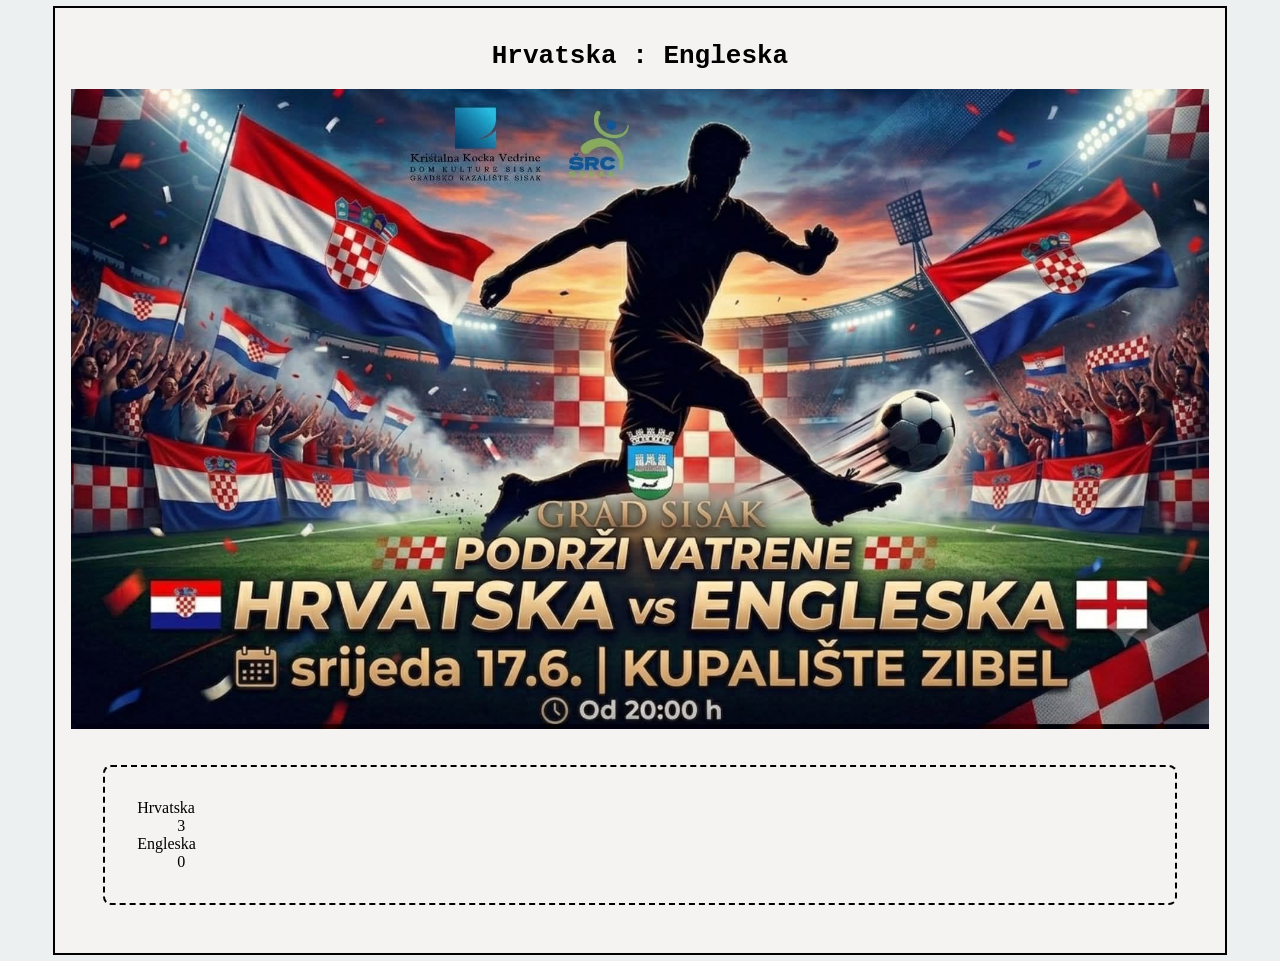
<file: 02_HTML_CSS/vjeba02/index.html>
<!DOCTYPE html>
<html lang="en">

<head>
    <meta charset="UTF-8">
    <meta name="viewport" content="width=device-width, initial-scale=1.0">
    <title>html i css 2/5</title>
    <link rel="stylesheet" href="style.css">
</head>

<body>

    <div class="container">
        <h1>
            Hrvatska : Engleska
        </h1>

<img src="slika.jpg" alt="HRV:ENG"
style="width: 100%;">

<dl id="lista">
    <dt>Hrvatska</dt>
    <dd>3</dd>
    <dt>Engleska</dt>
    <dd>0</dd>
</dl>

    </div>

</body>

</html>
</file>
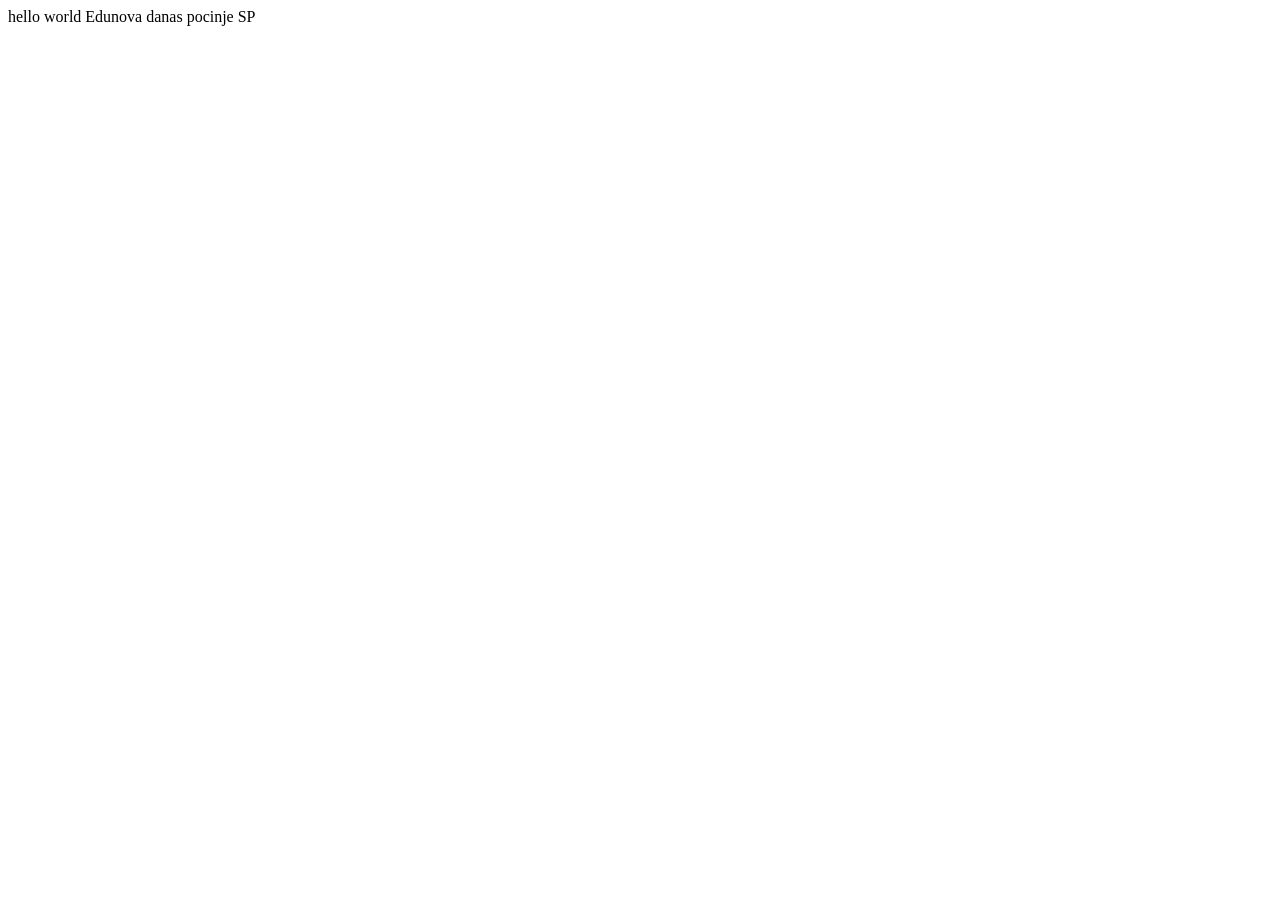
<file: 02_HTML_CSS/vjezba01/index.html>
<!DOCTYPE html>
<html lang="en">
<head>
    <meta charset="UTF-8">
    <meta name="viewport" content="width=device-width, initial-scale=1.0">
    <title>Document</title>
</head>
<body>
    hello world Edunova danas pocinje SP
</body>
</html>
</file>
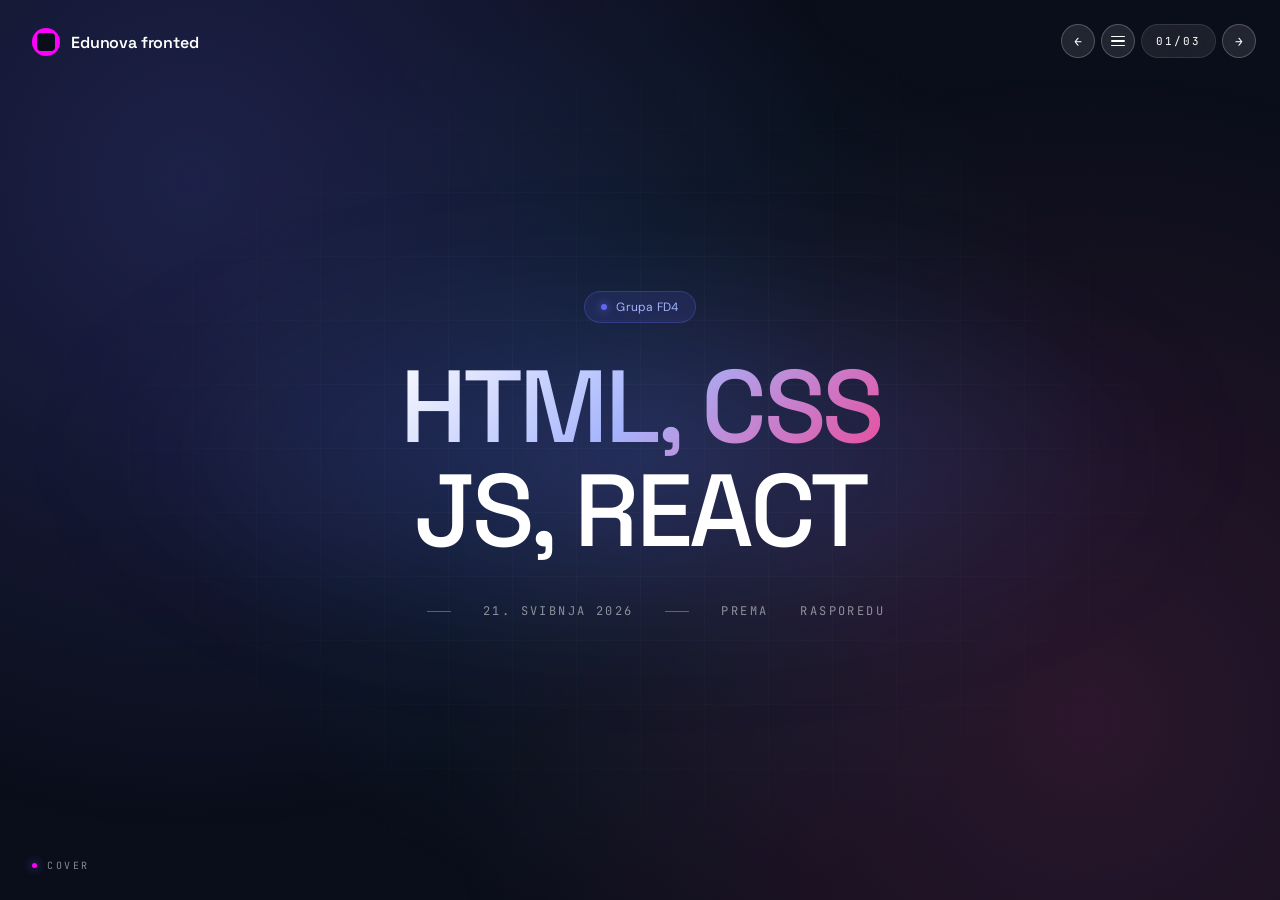
<file: 02_HTML_CSS/vjezba10/index.html>
<!DOCTYPE html>
<html lang="en">
<head>
<meta charset="UTF-8">
<meta name="viewport" content="width=device-width, initial-scale=1.0">
<title>Edunova fronted</title>
<link rel="preconnect" href="https://fonts.googleapis.com">
<link rel="preconnect" href="https://fonts.gstatic.com" crossorigin>
<link href="https://fonts.googleapis.com/css2?family=Space+Grotesk:wght@300;400;500;600;700&family=DM+Sans:wght@300;400;500;600;700&family=JetBrains+Mono:wght@400;500;700&display=swap" rel="stylesheet">
<link rel="stylesheet" href="css/style.css">
<link rel="stylesheet" href="css/edunova.css">
</head>
<!--
  Lustro Slideshow
  https://templatemo.com/tm-624-lustro-slideshow
-->
<body>

<div class="brand">
  <span class="logo"></span> Edunova fronted

</div>

<div class="section-tag"><span class="pip"></span><span id="sectionName">Cover</span></div>


<div class="deck" id="deck">

  <!-- ============ 1. COVER ============ -->
  <section class="slide active" data-section="Nalovna" data-sub="Uvod u smjer">
    <div class="slide-inner s-cover">
      <div class="s-cover-inner">
        <div class="s-cover-glow"></div>
        <div class="eyebrow reveal"><span class="dt"></span>Grupa FD4</div>
        <h1 class="h-display">
          <span class="line"><span><span class="grd">HTML, CSS</span> </span></span>
          <span class="line"><span>JS, REACT</span></span>
        </h1>
        
        <div class="s-cover-meta reveal">
          <span></span><span class="sep"></span>
          <span>21. svibnja 2026</span><span class="sep"></span>
          Prema<a href="http://origo.hr">rasporedu</a>
        
        
      </div>
    </div>
  </section>
 
     
  <!-- ============ 8. MORE FROM TEMPLATEMO (NEW) ============ -->
  <section class="slide" data-section="More templates" data-sub="From the TemplateMo collection">
    <div class="slide-inner s-more">
      <div class="s-more-head">
        <div class="sm-l">
          <div class="eyebrow reveal"><span class="dt"></span>You might also like</div>
          <h2 class="h-display reveal">More from <span class="grd">TemplateMo</span>.</h2>
        </div>
        <p class="sm-r reveal">Four of the latest free HTML &amp; CSS templates from our collection. Browse the full catalog at <a href="https://templatemo.com" target="_blank" rel="nofollow noopener">templatemo.com</a>.</p>
      </div>
      <div class="more-grid">
        <a class="more-card glass-card" href="https://templatemo.com/tm-622-clearwave" target="_blank" rel="nofollow noopener">
          <div class="mc-thumb"><img src="images/html.png" alt="Slika HTML oznaka" loading="lazy"></div>
          <div class="mc-body">
            <div class="mc-tag"><span class="pip"></span>TM-622 &middot; SaaS</div>
            <div class="mc-title">Clearwave</div>
            <div class="mc-desc">A free SaaS landing page template built with pure HTML, CSS, and JavaScript &mdash; no frameworks, no dependencies.</div>
            <div class="mc-cta">View template <span>&rarr;</span></div>
          </div>
        </a>
        <a class="more-card glass-card" href="https://templatemo.com/tm-621-luminary" target="_blank" rel="nofollow noopener">
          <div class="mc-thumb"><img src="images//tm-621-luminary.jpg" alt="Luminary template thumbnail" loading="lazy"></div>
          <div class="mc-body">
            <div class="mc-tag"><span class="pip"></span>TM-621 &middot; SaaS / B2B</div>
            <div class="mc-title">Luminary</div>
            <div class="mc-desc">Designed for SaaS platforms, workflow automation tools, and B2B technology product launches.</div>
            <div class="mc-cta">View template <span>&rarr;</span></div>
          </div>
        </a>
        <a class="more-card glass-card" href="https://templatemo.com/tm-620-compression" target="_blank" rel="nofollow noopener">
          <div class="mc-thumb"><img src="images//tm-620-compression.jpg" alt="Compression template thumbnail" loading="lazy"></div>
          <div class="mc-body">
            <div class="mc-tag"><span class="pip"></span>TM-620 &middot; Portfolio</div>
            <div class="mc-title">Compression</div>
            <div class="mc-desc">A kinetic portfolio template built entirely with CSS Flexbox and hover-driven transitions across five vertical panels.</div>
            <div class="mc-cta">View template <span>&rarr;</span></div>
          </div>
        </a>
        <a class="more-card glass-card" href="https://templatemo.com/tm-619-axis-industrial" target="_blank" rel="nofollow noopener">
          <div class="mc-thumb"><img src="images//tm-619-axis-industrial.jpg" alt="Axis Industrial template thumbnail" loading="lazy"></div>
          <div class="mc-body">
            <div class="mc-tag"><span class="pip"></span>TM-619 &middot; Corporate</div>
            <div class="mc-title">Axis Industrial</div>
            <div class="mc-desc">A free multi-page HTML &amp; CSS template built for corporate, tech, and industrial websites.</div>
            <div class="mc-cta">View template <span>&rarr;</span></div>
          </div>
        </a>
      </div>
    </div>
  </section>

  <!-- ============ 9. CTA ============ -->
  <section class="slide" data-section="Get started" data-sub="Start your trial">
    <div class="slide-inner s-cta">
      <div class="s-cta-inner">
        <div class="s-cta-glow"></div>
        <div class="eyebrow reveal"><span class="dt"></span>Available today</div>
        <h2 class="h-display">
          <span class="mw"><span>Start <span class="grd">listening</span></span></span><br>
          <span class="mw"><span>to your stack.</span></span>
        </h2>
        <p class="body-lg reveal" style="max-width:580px">Free for 30 days. No credit card. No data migration. Connect your existing telemetry and Pulse will be useful before lunch.</p>
        <div class="s-cta-row reveal">
          <a class="btn-primary">Start free trial &rarr;</a>
          <a class="btn-secondary">Talk to sales</a>
        </div>
        <div class="s-cta-launch-info reveal">
          <div class="launch-item"><span class="li-l">Pricing</span><span class="li-v">From <span class="accent">$49</span> / month</span></div>
          <div class="launch-item"><span class="li-l">Available</span><span class="li-v">14 regions worldwide</span></div>
          <div class="launch-item"><span class="li-l">Compliance</span><span class="li-v">SOC 2 &middot; ISO 27001 &middot; HIPAA</span></div>
        </div>
      </div>
    </div>
  </section>

</div>

<!-- POPUP MENU -->
<div class="menu-overlay" id="menuOverlay"></div>
<div class="menu-panel" id="menuPanel" role="dialog" aria-label="Slide navigation">
  <div class="menu-header">
    <h3>Prijeđi na</h3>
    <div class="menu-meta"><span id="menuCurr">01</span> / <span id="menuTotal">09</span></div>
  </div>
  <div class="menu-list" id="menuList"></div>
 
</div>

<!-- NAV: prev | menu | counter | next -->
<div class="nav">
  <button id="prev" aria-label="Previous slide">&larr;</button>
  <button id="menuBtn" class="menu-btn" aria-label="Open slide menu"><span class="icon"><i></i><i></i><i></i></span></button>
  <div class="counter"><span id="curr">01</span> / <span id="total">09</span></div>
  <button id="next" aria-label="Next slide">&rarr;</button>
</div>

<script src="js/skripta.js"></script>

</body>
</html>
</file>
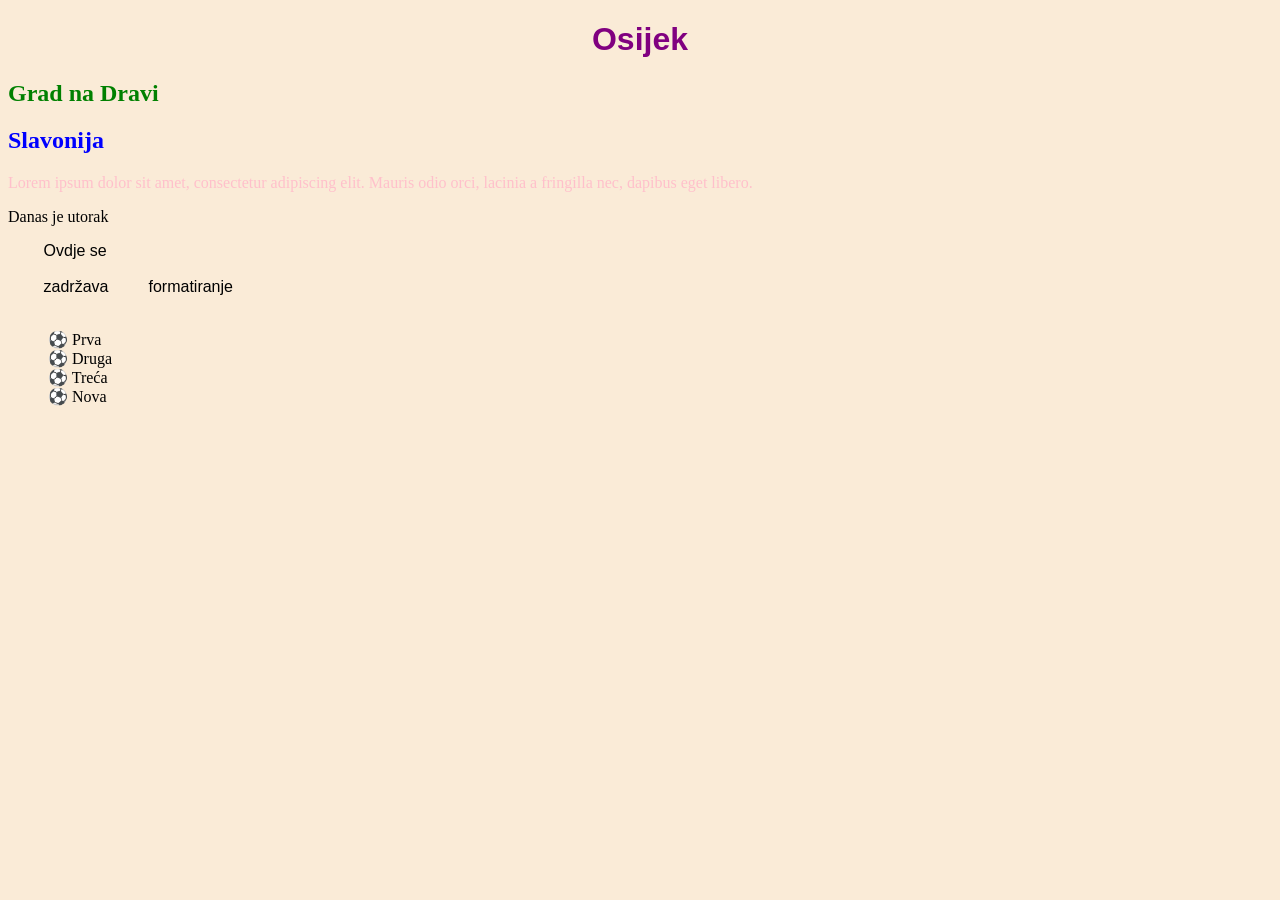
<file: 02_HTML_CSS/vjezba01/osijek.html>
<!DOCTYPE html>
<html lang="en">

<head>
    <meta charset="UTF-8">
    <meta name="viewport" content="width=device-width, initial-scale=1.0">
    <title>Document</title>
    <link rel="stylesheet" href="osijek.css">
    <style>
        h1 {
            color: red;
        }
    </style>
</head>

<body>

    <h1 class="naslov" style="color: purple;">
        Osijek
    </h1>

    <h2 class="naslov">
        Grad na Dravi
    </h2>

    <h2>
        Slavonija
    </h2>

    <div>
        <p>
            Lorem ipsum dolor sit amet, consectetur adipiscing elit. Mauris odio orci, lacinia a fringilla nec, dapibus eget libero.
        </p>
    </div>

    <p>
        Danas
        je          utorak
    </p>




    <pre id="sadrzaj">
        Ovdje se 
        
        zadržava         formatiranje
    </pre>

    <ul>
        <li>
            Prva
        </li>
        <li>
            Druga
        </li>
        <li>
            Treća
        </li>
        <li>
            Nova
        </li>
    </ul>


</body>

</html>
</file>
<file: 02_HTML_CSS/vjeba02/style.css>
:root{
    --pozadina: #ecf0f1;
    --primarna-boja: #2c3e50;
    --pozadina-container: #f5f2f2;
}

body{
    background-color: var(--pozadina);
}

.container{
    width: 90%;
    /* border: 1px solid black; */
    margin: auto;
    outline-style: solid;
    outline-width: 2px;
    /* outline-offset: 10px; */
    outline-color: var(--primarna boja);

    /* padding-top: 1rem;
    padding-right: 1rem;
    padding-bottom: 1rem;
    padding-left: 1rem; */

    padding: 1rem;

    
/* padding: 1rem 2rem 3rem 4rem; */
background-color: var(--pozadina-container);

}

h1{
    text-align: center;
    font-family: monospace;
}

#lista{
border: 2px dashed black;
border-radius: 0.5rem;
padding: 2rem;
margin: 2rem;

}
</file>
<file: 02_HTML_CSS/vjezba10/css/style.css>
:root {
    --ee: cubic-bezier(0.19, 1, 0.22, 1);
    --eq: cubic-bezier(0.77, 0, 0.175, 1);
    --es: cubic-bezier(0.34, 1.56, 0.64, 1);
    --bg: #0a0e1a;
    --bg-2: #0d1220;
    --ink: #ffffff;
    --ink-2: rgba(255, 255, 255, .7);
    --ink-3: rgba(255, 255, 255, .5);
    --ink-4: rgba(255, 255, 255, .3);
    --line: rgba(255, 255, 255, .1);
    --line-2: rgba(255, 255, 255, .06);
    --glass-bg: linear-gradient(135deg, rgba(255, 255, 255, .06), rgba(255, 255, 255, .02));
    --glass-border: rgba(255, 255, 255, .1);
    --glass-blur: blur(40px);
    --indigo: #6366f1;
    --indigo-soft: #a5b4fc;
    --pink: #ec4899;
    --pink-soft: #f9a8d4;
    --cyan: #22d3ee;
    --green: #4ade80;
    --amber: #fbbf24;
    --grad-a: linear-gradient(135deg, #fff 0%, #a5b4fc 50%, #ec4899 100%);
    --grad-b: linear-gradient(135deg, #6366f1, #ec4899);
    --grad-c: linear-gradient(90deg, #6366f1, #a5b4fc);
    --font-sans: 'Space Grotesk', sans-serif;
    --font-body: 'DM Sans', sans-serif;
    --font-mono: 'JetBrains Mono', monospace;
    --r-sm: 10px;
    --r-md: 16px;
    --r-lg: 22px;
    --r-xl: 28px;
}

* {
    margin: 0;
    padding: 0;
    box-sizing: border-box
}

html,
body {
    height: 100%;
    width: 100%;
    background: var(--bg);
    color: var(--ink);
    font-family: var(--font-sans);
    -webkit-font-smoothing: antialiased;
    overflow: hidden
}

/* Ambient background */
.deck::before {
    content: '';
    position: fixed;
    inset: 0;
    background: radial-gradient(circle at 15% 20%, rgba(99, 102, 241, .22) 0%, transparent 50%), radial-gradient(circle at 85% 80%, rgba(236, 72, 153, .15) 0%, transparent 50%), radial-gradient(circle at 50% 50%, rgba(34, 211, 238, .08) 0%, transparent 60%);
    z-index: 0;
    animation: ambient 14s ease-in-out infinite alternate;
    pointer-events: none
}

@keyframes ambient {
    to {
        opacity: .7;
        transform: scale(1.05)
    }
}

.deck::after {
    content: '';
    position: fixed;
    inset: 0;
    background-image: linear-gradient(rgba(255, 255, 255, .025) 1px, transparent 1px), linear-gradient(90deg, rgba(255, 255, 255, .025) 1px, transparent 1px);
    background-size: 64px 64px;
    mask-image: radial-gradient(ellipse at center, black 25%, transparent 80%);
    -webkit-mask-image: radial-gradient(ellipse at center, black 25%, transparent 80%);
    z-index: 0;
    pointer-events: none
}

.deck {
    position: fixed;
    inset: 0;
    overflow: hidden
}

/* === SLIDES: scrollable on mobile when content overflows === */
.slide {
    position: absolute;
    inset: 0;
    opacity: 0;
    visibility: hidden;
    transition: opacity .9s var(--eq), visibility .9s;
    z-index: 1;
    overflow-y: auto;
    overflow-x: hidden;
    -webkit-overflow-scrolling: touch
}

.slide.active {
    opacity: 1;
    visibility: visible;
    transition-delay: .4s
}

.slide.exiting {
    transition-delay: 0s
}

/* Fill viewport on desktop, allow grow on mobile */
.slide-inner {
    min-height: 100%;
    padding: 90px 6vmin 80px;
    display: flex;
    flex-direction: column;
    position: relative
}

/* Persistent chrome */
.brand {
    position: fixed;
    top: 28px;
    left: 32px;
    z-index: 100;
    display: flex;
    align-items: center;
    gap: 11px;
    font-family: var(--font-sans);
    font-weight: 600;
    font-size: 16px;
    letter-spacing: -.01em
}

.brand .logo {
    width: 28px;
    height: 28px;
    border-radius: 8px;
    background: var(--grad-b);
    position: relative;
    flex-shrink: 0
}

.brand .logo::after {
    content: '';
    position: absolute;
    inset: 5px;
    background: var(--bg);
    border-radius: 4px
}

.brand .slash {
    color: var(--indigo-soft)
}

.nav {
    position: fixed;
    top: 24px;
    right: 24px;
    display: flex;
    gap: 6px;
    align-items: center;
    z-index: 100;
    font-family: var(--font-mono)
}

.nav button {
    background: rgba(255, 255, 255, .1);
    backdrop-filter: blur(20px);
    -webkit-backdrop-filter: blur(20px);
    border: 1px solid rgba(255, 255, 255, .22);
    color: var(--ink);
    cursor: pointer;
    width: 34px;
    height: 34px;
    display: grid;
    place-items: center;
    border-radius: 50%;
    font-family: inherit;
    font-size: 13px;
    transition: all .25s
}

.nav button:hover {
    background: rgba(255, 255, 255, .22);
    transform: scale(1.06)
}

.counter {
    font-size: 11px;
    letter-spacing: .18em;
    padding: 0 14px;
    color: var(--ink);
    min-width: 62px;
    text-align: center;
    background: rgba(255, 255, 255, .08);
    border: 1px solid var(--glass-border);
    height: 34px;
    display: flex;
    align-items: center;
    justify-content: center;
    border-radius: 100px;
    backdrop-filter: blur(20px);
    -webkit-backdrop-filter: blur(20px)
}

.section-tag {
    position: fixed;
    bottom: 28px;
    left: 32px;
    z-index: 100;
    font-family: var(--font-mono);
    font-size: 10px;
    letter-spacing: .25em;
    text-transform: uppercase;
    color: var(--ink-3);
    display: flex;
    gap: 10px;
    align-items: center;
    pointer-events: none
}

.section-tag .pip {
    width: 5px;
    height: 5px;
    border-radius: 50%;
    background: var(--indigo-soft);
    box-shadow: 0 0 10px var(--indigo);
    animation: pip 2s infinite
}

@keyframes pip {

    0%,
    100% {
        opacity: 1
    }

    50% {
        opacity: .3
    }
}

/* ====== POPUP MENU ====== */
.menu-btn .icon {
    display: flex;
    flex-direction: column;
    gap: 3px;
    align-items: center
}

.menu-btn .icon i {
    display: block;
    width: 14px;
    height: 1.5px;
    background: currentColor;
    border-radius: 1px;
    transition: all .3s var(--ee)
}

.menu-btn.open .icon i:nth-child(1) {
    transform: translateY(4.5px) rotate(45deg)
}

.menu-btn.open .icon i:nth-child(2) {
    opacity: 0;
    transform: scaleX(0)
}

.menu-btn.open .icon i:nth-child(3) {
    transform: translateY(-4.5px) rotate(-45deg)
}

.menu-overlay {
    position: fixed;
    inset: 0;
    background: rgba(10, 14, 26, .6);
    backdrop-filter: blur(8px);
    -webkit-backdrop-filter: blur(8px);
    z-index: 200;
    opacity: 0;
    visibility: hidden;
    transition: opacity .35s var(--ee), visibility .35s
}

.menu-overlay.open {
    opacity: 1;
    visibility: visible
}

.menu-panel {
    position: fixed;
    top: 50%;
    left: 50%;
    transform: translate(-50%, -48%) scale(.96);
    width: min(560px, 92vw);
    max-height: 84vh;
    overflow-y: auto;
    overflow-x: hidden;
    background: linear-gradient(180deg, rgba(20, 24, 42, .95) 0%, rgba(13, 18, 32, .95) 100%);
    backdrop-filter: blur(40px);
    -webkit-backdrop-filter: blur(40px);
    border: 1px solid rgba(255, 255, 255, .14);
    border-radius: 24px;
    z-index: 201;
    opacity: 0;
    visibility: hidden;
    transition: opacity .4s var(--ee), visibility .4s, transform .5s var(--es);
    box-shadow: 0 30px 80px rgba(0, 0, 0, .5), 0 0 60px rgba(99, 102, 241, .15);
    scrollbar-width: thin;
    scrollbar-color: rgba(165, 180, 252, .4) transparent
}

/* Custom scrollbar — WebKit / Blink */
.menu-panel::-webkit-scrollbar {
    width: 10px;
    height: 10px
}

.menu-panel::-webkit-scrollbar-track {
    background: transparent;
    margin: 18px 0;
    border-radius: 100px
}

.menu-panel::-webkit-scrollbar-thumb {
    background: linear-gradient(180deg, rgba(165, 180, 252, .4), rgba(236, 72, 153, .35));
    border-radius: 100px;
    border: 2px solid transparent;
    background-clip: padding-box;
    transition: background .25s
}

.menu-panel::-webkit-scrollbar-thumb:hover {
    background: linear-gradient(180deg, rgba(165, 180, 252, .7), rgba(236, 72, 153, .6));
    background-clip: padding-box;
    border: 2px solid transparent
}

.menu-panel::-webkit-scrollbar-corner {
    background: transparent
}

/* Slide-level scrollbar (mobile / short screens) */
.slide {
    scrollbar-width: thin;
    scrollbar-color: rgba(165, 180, 252, .25) transparent
}

.slide::-webkit-scrollbar {
    width: 8px;
    height: 8px
}

.slide::-webkit-scrollbar-track {
    background: transparent
}

.slide::-webkit-scrollbar-thumb {
    background: linear-gradient(180deg, rgba(165, 180, 252, .3), rgba(236, 72, 153, .25));
    border-radius: 100px;
    border: 2px solid transparent;
    background-clip: padding-box
}

.slide::-webkit-scrollbar-thumb:hover {
    background: linear-gradient(180deg, rgba(165, 180, 252, .55), rgba(236, 72, 153, .5));
    background-clip: padding-box;
    border: 2px solid transparent
}

/* Comparison-table horizontal scrollbar */
.cmp-table-wrap {
    scrollbar-width: thin;
    scrollbar-color: rgba(165, 180, 252, .3) transparent
}

.cmp-table-wrap::-webkit-scrollbar {
    height: 8px
}

.cmp-table-wrap::-webkit-scrollbar-track {
    background: transparent
}

.cmp-table-wrap::-webkit-scrollbar-thumb {
    background: linear-gradient(90deg, rgba(165, 180, 252, .4), rgba(236, 72, 153, .3));
    border-radius: 100px
}

.cmp-table-wrap::-webkit-scrollbar-thumb:hover {
    background: linear-gradient(90deg, rgba(165, 180, 252, .65), rgba(236, 72, 153, .5))
}

.menu-panel.open {
    opacity: 1;
    visibility: visible;
    transform: translate(-50%, -50%) scale(1)
}

.menu-header {
    padding: 24px 28px 20px;
    border-bottom: 1px solid var(--line-2);
    display: flex;
    justify-content: space-between;
    align-items: center
}

.menu-header h3 {
    font-family: var(--font-sans);
    font-weight: 500;
    font-size: 17px;
    letter-spacing: -.01em
}

.menu-header .menu-meta {
    font-family: var(--font-mono);
    font-size: 10px;
    letter-spacing: .2em;
    text-transform: uppercase;
    color: var(--ink-3)
}

.menu-list {
    padding: 12px 12px 20px;
    display: flex;
    flex-direction: column;
    gap: 2px
}

.menu-item {
    display: flex;
    align-items: center;
    gap: 18px;
    padding: 14px 18px;
    border-radius: 14px;
    cursor: pointer;
    transition: all .25s var(--ee);
    border: 1px solid transparent
}

.menu-item:hover {
    background: rgba(255, 255, 255, .05);
    border-color: var(--line)
}

.menu-item.current {
    background: linear-gradient(90deg, rgba(99, 102, 241, .18), rgba(236, 72, 153, .08));
    border-color: rgba(99, 102, 241, .3)
}

.menu-item .mi-num {
    font-family: var(--font-mono);
    font-size: 11px;
    color: var(--ink-3);
    letter-spacing: .15em;
    width: 28px;
    flex-shrink: 0
}

.menu-item.current .mi-num {
    color: var(--indigo-soft)
}

.menu-item .mi-label {
    font-family: var(--font-sans);
    font-weight: 500;
    font-size: 15px;
    letter-spacing: -.01em;
    flex: 1
}

.menu-item .mi-sub {
    font-family: var(--font-body);
    font-size: 12px;
    color: var(--ink-3);
    margin-top: 2px
}

.menu-item .mi-arr {
    color: var(--ink-4);
    font-size: 14px;
    transition: all .25s
}

.menu-item:hover .mi-arr {
    color: var(--ink);
    transform: translateX(3px)
}

.menu-item.current .mi-arr {
    color: var(--indigo-soft)
}

.menu-footer {
    padding: 14px 28px 22px;
    border-top: 1px solid var(--line-2);
    display: flex;
    justify-content: space-between;
    align-items: center;
    font-family: var(--font-mono);
    font-size: 10px;
    letter-spacing: .18em;
    text-transform: uppercase;
    color: var(--ink-3)
}

.menu-footer kbd {
    background: rgba(255, 255, 255, .06);
    border: 1px solid var(--line);
    border-radius: 5px;
    padding: 3px 8px;
    font-family: var(--font-mono);
    font-size: 9.5px;
    color: var(--ink-2);
    margin: 0 4px
}

/* ====== SHARED UTILITIES ====== */
.reveal {
    opacity: 0;
    transform: translateY(30px);
    transition: opacity 1s var(--ee), transform 1s var(--ee)
}

.slide.active .reveal {
    opacity: 1;
    transform: translateY(0)
}

.slide.active .reveal:nth-of-type(1) {
    transition-delay: .5s
}

.slide.active .reveal:nth-of-type(2) {
    transition-delay: .65s
}

.slide.active .reveal:nth-of-type(3) {
    transition-delay: .8s
}

.slide.active .reveal:nth-of-type(4) {
    transition-delay: .95s
}

.slide.active .reveal:nth-of-type(5) {
    transition-delay: 1.1s
}

.slide.active .reveal:nth-of-type(6) {
    transition-delay: 1.25s
}

.slide.active .reveal:nth-of-type(7) {
    transition-delay: 1.4s
}

.slide.active .reveal:nth-of-type(8) {
    transition-delay: 1.55s
}

.mw {
    display: inline-block;
    overflow: hidden;
    vertical-align: bottom
}

.mw>span {
    display: inline-block;
    transform: translateY(110%);
    transition: transform 1.2s var(--ee)
}

.slide.active .mw>span {
    transform: translateY(0)
}

.eyebrow {
    display: inline-flex;
    align-items: center;
    gap: 9px;
    background: rgba(99, 102, 241, .12);
    border: 1px solid rgba(99, 102, 241, .3);
    padding: 7px 16px;
    border-radius: 100px;
    font-family: var(--font-body);
    font-size: 12px;
    color: var(--indigo-soft);
    width: fit-content;
    letter-spacing: .02em
}

.eyebrow .dt {
    width: 6px;
    height: 6px;
    border-radius: 50%;
    background: var(--indigo);
    box-shadow: 0 0 10px var(--indigo);
    animation: pip 2s infinite
}

.h-display {
    font-family: var(--font-sans);
    font-weight: 500;
    line-height: 1.02;
    letter-spacing: -.035em
}

.h-display .grd {
    background: var(--grad-a);
    -webkit-background-clip: text;
    background-clip: text;
    color: transparent
}

.body-lg {
    font-family: var(--font-body);
    font-size: clamp(15px, 1.4vw, 18px);
    line-height: 1.6;
    color: var(--ink-2);
    font-weight: 400
}

.body-md {
    font-family: var(--font-body);
    font-size: 14px;
    line-height: 1.6;
    color: var(--ink-2)
}

.body-sm {
    font-family: var(--font-body);
    font-size: 12px;
    line-height: 1.5;
    color: var(--ink-3)
}

.btn-primary {
    background: #fff;
    color: var(--bg);
    padding: 13px 24px;
    border-radius: 100px;
    font-family: var(--font-body);
    font-size: 14px;
    font-weight: 600;
    display: inline-flex;
    align-items: center;
    gap: 10px;
    cursor: pointer;
    transition: all .3s;
    border: none;
    text-decoration: none
}

.btn-primary:hover {
    background: linear-gradient(135deg, var(--indigo-soft), #fff);
    transform: translateY(-2px);
    box-shadow: 0 10px 30px rgba(165, 180, 252, .25)
}

.btn-secondary {
    background: rgba(255, 255, 255, .06);
    backdrop-filter: blur(20px);
    -webkit-backdrop-filter: blur(20px);
    color: var(--ink);
    padding: 13px 24px;
    border-radius: 100px;
    font-family: var(--font-body);
    font-size: 14px;
    font-weight: 500;
    display: inline-flex;
    align-items: center;
    gap: 10px;
    cursor: pointer;
    transition: all .3s;
    border: 1px solid var(--glass-border);
    text-decoration: none
}

.btn-secondary:hover {
    background: rgba(255, 255, 255, .12)
}

.glass-card {
    background: var(--glass-bg);
    backdrop-filter: var(--glass-blur);
    -webkit-backdrop-filter: var(--glass-blur);
    border: 1px solid var(--glass-border);
    border-radius: var(--r-lg);
    position: relative;
    overflow: hidden
}

/* ====== SLIDE 1 — COVER ====== */
.s-cover {
    align-items: center;
    justify-content: center;
    text-align: center;
    padding: 90px 6vmin 80px
}

.s-cover-inner {
    max-width: 1100px;
    width: 100%;
    display: flex;
    flex-direction: column;
    align-items: center;
    gap: 32px;
    position: relative;
    margin: auto 0
}

.s-cover-glow {
    position: absolute;
    top: 50%;
    left: 50%;
    transform: translate(-50%, -50%);
    width: 120%;
    height: 140%;
    background: radial-gradient(ellipse, rgba(99, 102, 241, .25), transparent 60%);
    filter: blur(60px);
    z-index: -1;
    animation: coverPulse 6s ease-in-out infinite alternate
}

@keyframes coverPulse {
    to {
        opacity: .7;
        transform: translate(-50%, -50%) scale(1.1)
    }
}

.s-cover h1 {
    font-size: clamp(54px, 8vw, 140px)
}

.s-cover h1 .line {
    display: block;
    overflow: hidden
}

.s-cover h1 .line>span {
    display: inline-block;
    transform: translateY(110%);
    transition: transform 1.4s var(--ee)
}

.slide.active .s-cover h1 .line>span {
    transform: translateY(0)
}

.slide.active .s-cover h1 .line:nth-child(1)>span {
    transition-delay: .5s
}

.slide.active .s-cover h1 .line:nth-child(2)>span {
    transition-delay: .7s
}

.s-cover-meta {
    display: flex;
    gap: 32px;
    align-items: center;
    flex-wrap: wrap;
    justify-content: center;
    margin-top: 8px;
    font-family: var(--font-mono);
    font-size: 12px;
    letter-spacing: .2em;
    text-transform: uppercase;
    color: var(--ink-3)
}

.s-cover-meta .sep {
    width: 24px;
    height: 1px;
    background: var(--ink-4)
}

.s-cover-cta {
    display: flex;
    gap: 14px;
    margin-top: 16px;
    flex-wrap: wrap;
    justify-content: center
}

.s-cover-version {
    position: absolute;
    bottom: -32px;
    left: 50%;
    transform: translateX(-50%);
    font-family: var(--font-mono);
    font-size: 10px;
    color: var(--ink-4);
    letter-spacing: .3em;
    text-transform: uppercase;
    white-space: nowrap
}

/* ====== SLIDE 2 — PROBLEM ====== */
.s-problem {
    justify-content: center
}

.s-problem-grid {
    display: grid;
    grid-template-columns: 1fr 1fr;
    gap: 6vmin;
    align-items: center;
    flex: 1
}

.s-problem-left {
    padding-left: 2vmin;
    display: flex;
    flex-direction: column;
    gap: 24px
}

.s-problem h2 {
    font-size: clamp(40px, 5.5vw, 80px)
}

.s-problem h2 em {
    font-style: normal;
    background: linear-gradient(135deg, var(--pink-soft), var(--pink));
    -webkit-background-clip: text;
    background-clip: text;
    color: transparent
}

.s-problem-right {
    display: flex;
    flex-direction: column;
    gap: 14px
}

.problem-card {
    padding: 22px 24px;
    display: flex;
    gap: 18px;
    align-items: flex-start;
    transition: all .4s var(--ee)
}

.problem-card:hover {
    border-color: rgba(255, 255, 255, .2);
    transform: translateX(6px)
}

.problem-card .pc-num {
    font-family: var(--font-mono);
    font-size: 11px;
    color: var(--indigo-soft);
    letter-spacing: .15em;
    flex-shrink: 0;
    margin-top: 5px;
    width: 24px
}

.problem-card .pc-body h3 {
    font-family: var(--font-sans);
    font-weight: 500;
    font-size: 18px;
    margin-bottom: 6px;
    letter-spacing: -.01em
}

.problem-card .pc-body p {
    font-family: var(--font-body);
    font-size: 13px;
    line-height: 1.55;
    color: var(--ink-3)
}

.problem-card .pc-icon {
    font-size: 22px;
    color: var(--ink-4);
    margin-left: auto;
    align-self: center
}

/* ====== SLIDE 3 — PRODUCT ====== */
.s-product {
    justify-content: center
}

.s-product-grid {
    display: grid;
    grid-template-columns: 1.1fr 1fr;
    gap: 5vmin;
    align-items: center;
    flex: 1
}

.s-product-left {
    padding-left: 2vmin;
    display: flex;
    flex-direction: column;
    gap: 24px
}

.s-product h2 {
    font-size: clamp(38px, 5vw, 72px)
}

.s-product .product-tag {
    display: inline-flex;
    align-items: center;
    gap: 8px;
    background: rgba(34, 211, 238, .1);
    border: 1px solid rgba(34, 211, 238, .3);
    color: var(--cyan);
    padding: 6px 14px;
    border-radius: 100px;
    font-family: var(--font-body);
    font-size: 12px;
    width: fit-content
}

.s-product-features {
    display: grid;
    grid-template-columns: 1fr 1fr;
    gap: 12px;
    margin-top: 10px
}

.s-product-features .pf {
    padding: 14px 16px;
    background: rgba(255, 255, 255, .03);
    border: 1px solid var(--line-2);
    border-radius: 12px;
    display: flex;
    align-items: center;
    gap: 12px
}

.s-product-features .pf .pf-ic {
    width: 28px;
    height: 28px;
    border-radius: 8px;
    background: rgba(99, 102, 241, .18);
    color: var(--indigo-soft);
    display: grid;
    place-items: center;
    font-size: 14px;
    flex-shrink: 0
}

.s-product-features .pf span {
    font-family: var(--font-body);
    font-size: 13px;
    color: var(--ink);
    font-weight: 500
}

.s-product-cta {
    display: flex;
    gap: 12px;
    margin-top: 8px;
    flex-wrap: wrap
}

.s-product-right {
    position: relative;
    display: flex;
    align-items: center;
    justify-content: center;
    min-height: 340px
}

.mock-ui {
    width: 100%;
    max-width: 520px;
    aspect-ratio: 1.15/1;
    padding: 20px;
    display: flex;
    flex-direction: column;
    gap: 14px;
    transform: perspective(1400px) rotateY(-8deg) rotateX(2deg);
    transition: transform 1s var(--ee)
}

.slide.active .mock-ui {
    transform: perspective(1400px) rotateY(-4deg) rotateX(1deg)
}

.mock-ui::before {
    content: '';
    position: absolute;
    top: -30%;
    right: -15%;
    width: 240px;
    height: 240px;
    background: radial-gradient(circle, rgba(99, 102, 241, .4), transparent 70%);
    filter: blur(50px);
    z-index: -1
}

.mock-head {
    display: flex;
    justify-content: space-between;
    align-items: center;
    padding-bottom: 12px;
    border-bottom: 1px solid var(--line-2)
}

.mock-head .mh-l {
    display: flex;
    align-items: center;
    gap: 8px;
    font-family: var(--font-body);
    font-size: 12px;
    color: var(--ink-2)
}

.mock-head .mh-dot {
    width: 8px;
    height: 8px;
    border-radius: 50%;
    background: var(--green);
    box-shadow: 0 0 8px var(--green)
}

.mock-head .mh-r {
    display: flex;
    gap: 6px
}

.mock-head .mh-r i {
    width: 6px;
    height: 6px;
    border-radius: 50%;
    background: var(--ink-4);
    display: inline-block
}

.mock-stat {
    display: flex;
    justify-content: space-between;
    align-items: flex-end;
    padding: 4px 0
}

.mock-stat .ms-l span {
    display: block;
    font-family: var(--font-body);
    font-size: 11px;
    color: var(--ink-3);
    margin-bottom: 4px
}

.mock-stat .ms-l strong {
    font-family: var(--font-sans);
    font-weight: 500;
    font-size: 24px;
    letter-spacing: -.02em
}

.mock-stat .ms-delta {
    font-family: var(--font-body);
    font-size: 11px;
    color: var(--green);
    background: rgba(74, 222, 128, .12);
    padding: 3px 8px;
    border-radius: 100px;
    font-weight: 600
}

.mock-chart {
    flex: 1;
    position: relative;
    min-height: 0
}

.mock-chart svg {
    width: 100%;
    height: 100%
}

.mock-chart .area-path {
    fill: url(#mockGrad);
    opacity: 0;
    transition: opacity 1s var(--ee) 1.5s
}

.slide.active .mock-chart .area-path {
    opacity: 1
}

.mock-chart .line-path {
    fill: none;
    stroke: var(--indigo-soft);
    stroke-width: 2.5;
    stroke-linecap: round;
    stroke-linejoin: round;
    stroke-dasharray: 1200;
    stroke-dashoffset: 1200;
    transition: stroke-dashoffset 2s var(--ee) 1.3s
}

.slide.active .mock-chart .line-path {
    stroke-dashoffset: 0
}

.mock-tiles {
    display: grid;
    grid-template-columns: 1fr 1fr 1fr;
    gap: 8px;
    padding-top: 12px;
    border-top: 1px solid var(--line-2)
}

.mock-tile {
    padding: 10px;
    background: rgba(255, 255, 255, .03);
    border-radius: 10px
}

.mock-tile span {
    display: block;
    font-family: var(--font-body);
    font-size: 9px;
    color: var(--ink-3);
    margin-bottom: 4px;
    letter-spacing: .05em;
    text-transform: uppercase
}

.mock-tile strong {
    font-family: var(--font-sans);
    font-weight: 500;
    font-size: 14px
}

/* ====== SLIDE 4 — FEATURES ====== */
.s-features {
    gap: 5vmin;
    justify-content: center
}

.s-features-head {
    display: flex;
    justify-content: space-between;
    align-items: flex-end;
    gap: 40px;
    flex-wrap: wrap
}

.s-features-head .sf-l {
    flex: 1;
    min-width: 300px
}

.s-features-head h2 {
    font-size: clamp(36px, 4.6vw, 64px);
    margin-top: 18px
}

.s-features-head .sf-r {
    font-family: var(--font-body);
    font-size: 14px;
    color: var(--ink-2);
    max-width: 340px;
    line-height: 1.55
}

.feature-grid {
    display: grid;
    grid-template-columns: repeat(4, 1fr);
    gap: 18px
}

.feature {
    padding: 24px;
    display: flex;
    flex-direction: column;
    gap: 14px;
    transition: all .4s var(--ee)
}

.feature:hover {
    border-color: rgba(165, 180, 252, .4);
    transform: translateY(-4px);
    background: linear-gradient(135deg, rgba(255, 255, 255, .08), rgba(255, 255, 255, .03))
}

.feature .f-num {
    font-family: var(--font-mono);
    font-size: 11px;
    color: var(--indigo-soft);
    letter-spacing: .15em
}

.feature .f-ic {
    width: 40px;
    height: 40px;
    border-radius: 10px;
    display: grid;
    place-items: center;
    font-size: 18px;
    background: rgba(99, 102, 241, .15);
    color: var(--indigo-soft)
}

.feature:nth-child(2) .f-ic {
    background: rgba(236, 72, 153, .15);
    color: var(--pink-soft)
}

.feature:nth-child(3) .f-ic {
    background: rgba(34, 211, 238, .15);
    color: var(--cyan)
}

.feature:nth-child(4) .f-ic {
    background: rgba(74, 222, 128, .15);
    color: var(--green)
}

.feature h3 {
    font-family: var(--font-sans);
    font-weight: 500;
    font-size: 17px;
    letter-spacing: -.01em;
    line-height: 1.3
}

.feature p {
    font-family: var(--font-body);
    font-size: 12.5px;
    line-height: 1.55;
    color: var(--ink-3);
    flex: 1
}

.feature .f-link {
    font-family: var(--font-body);
    font-size: 12px;
    color: var(--indigo-soft);
    display: inline-flex;
    align-items: center;
    gap: 6px;
    margin-top: auto;
    cursor: pointer;
    font-weight: 500
}

.feature .f-link span {
    transition: transform .3s
}

.feature:hover .f-link span {
    transform: translateX(4px)
}

/* ====== SLIDE 5 — ROADMAP (NEW) ====== */
.s-roadmap {
    gap: 5vmin;
    justify-content: center
}

.s-roadmap-head {
    max-width: 780px
}

.s-roadmap-head h2 {
    font-size: clamp(36px, 4.8vw, 64px);
    margin-top: 18px
}

.s-roadmap-head p {
    margin-top: 18px;
    max-width: 580px
}

.timeline {
    position: relative;
    padding: 0 0 10px;
    display: grid;
    grid-template-columns: repeat(4, 1fr);
    gap: 18px
}

.timeline::before {
    content: '';
    position: absolute;
    top: 31px;
    left: 5%;
    right: 5%;
    height: 1px;
    background: linear-gradient(90deg, transparent, var(--indigo) 15%, var(--pink) 50%, var(--cyan) 85%, transparent);
    opacity: .5
}

.tl-item {
    position: relative;
    padding: 60px 18px 20px;
    display: flex;
    flex-direction: column;
    gap: 10px
}

.tl-item::before {
    content: '';
    position: absolute;
    top: 22px;
    left: 50%;
    transform: translateX(-50%);
    width: 18px;
    height: 18px;
    border-radius: 50%;
    background: var(--bg);
    border: 2px solid var(--indigo);
    z-index: 2
}

.tl-item:nth-child(2)::before {
    border-color: var(--pink)
}

.tl-item:nth-child(3)::before {
    border-color: var(--cyan)
}

.tl-item:nth-child(4)::before {
    border-color: var(--green)
}

.tl-item.now::before {
    background: var(--indigo);
    box-shadow: 0 0 0 6px rgba(99, 102, 241, .2), 0 0 20px var(--indigo);
    animation: pip 2s infinite
}

.tl-quarter {
    font-family: var(--font-mono);
    font-size: 11px;
    letter-spacing: .18em;
    color: var(--indigo-soft);
    text-align: center
}

.tl-item:nth-child(2) .tl-quarter {
    color: var(--pink-soft)
}

.tl-item:nth-child(3) .tl-quarter {
    color: var(--cyan)
}

.tl-item:nth-child(4) .tl-quarter {
    color: var(--green)
}

.tl-status {
    display: inline-flex;
    align-items: center;
    gap: 6px;
    font-family: var(--font-body);
    font-size: 10px;
    color: var(--ink-3);
    justify-content: center;
    margin-top: -4px
}

.tl-status .s-dot {
    width: 6px;
    height: 6px;
    border-radius: 50%;
    background: var(--green)
}

.tl-item:nth-child(2) .tl-status .s-dot {
    background: var(--amber)
}

.tl-item:nth-child(3) .tl-status .s-dot,
.tl-item:nth-child(4) .tl-status .s-dot {
    background: var(--ink-4)
}

.tl-card {
    padding: 18px 20px;
    background: var(--glass-bg);
    backdrop-filter: var(--glass-blur);
    -webkit-backdrop-filter: var(--glass-blur);
    border: 1px solid var(--glass-border);
    border-radius: 14px;
    flex: 1;
    display: flex;
    flex-direction: column;
    gap: 10px;
    transition: all .35s var(--ee)
}

.tl-card:hover {
    transform: translateY(-4px);
    border-color: rgba(255, 255, 255, .22)
}

.tl-card h3 {
    font-family: var(--font-sans);
    font-weight: 500;
    font-size: 16px;
    letter-spacing: -.01em
}

.tl-card ul {
    list-style: none;
    display: flex;
    flex-direction: column;
    gap: 6px
}

.tl-card li {
    font-family: var(--font-body);
    font-size: 12px;
    line-height: 1.45;
    color: var(--ink-2);
    padding-left: 16px;
    position: relative
}

.tl-card li::before {
    content: '\2014';
    position: absolute;
    left: 0;
    color: var(--indigo-soft);
    font-weight: 300
}

/* ====== SLIDE 6 — METRICS ====== */
.s-metrics {
    justify-content: center;
    gap: 5vmin
}

.s-metrics-head {
    max-width: 780px
}

.s-metrics-head h2 {
    font-size: clamp(40px, 5.4vw, 76px);
    margin-top: 18px
}

.metric-grid {
    display: grid;
    grid-template-columns: repeat(4, 1fr);
    gap: 18px
}

.metric {
    padding: 28px 26px;
    display: flex;
    flex-direction: column;
    justify-content: space-between;
    min-height: 200px;
    position: relative;
    overflow: hidden
}

.metric::before {
    content: '';
    position: absolute;
    top: -30%;
    right: -30%;
    width: 160px;
    height: 160px;
    background: radial-gradient(circle, rgba(99, 102, 241, .25), transparent 70%);
    filter: blur(30px);
    opacity: 0;
    transition: opacity .8s
}

.metric:hover::before {
    opacity: 1
}

.metric-num {
    font-family: var(--font-sans);
    font-weight: 500;
    font-size: clamp(36px, 4.5vw, 60px);
    letter-spacing: -.04em;
    line-height: 1
}

.metric-num.grd {
    background: var(--grad-a);
    -webkit-background-clip: text;
    background-clip: text;
    color: transparent
}

.metric-num .unit {
    font-size: .5em;
    color: var(--ink-3);
    font-weight: 400;
    margin-left: 2px
}

.metric-lbl {
    font-family: var(--font-body);
    font-size: 13px;
    color: var(--ink-2);
    line-height: 1.45;
    margin-top: 14px
}

.metric-spark {
    margin-top: 10px;
    height: 24px
}

.metric-spark svg {
    width: 100%;
    height: 100%
}

.metric-spark path {
    fill: none;
    stroke: var(--indigo-soft);
    stroke-width: 1.5;
    stroke-linecap: round;
    stroke-dasharray: 200;
    stroke-dashoffset: 200;
    transition: stroke-dashoffset 1.6s var(--ee) 1.2s
}

.slide.active .metric-spark path {
    stroke-dashoffset: 0
}

.s-metrics-quote {
    display: flex;
    align-items: center;
    gap: 24px;
    padding: 28px 32px;
    flex-wrap: wrap
}

.s-metrics-quote .q-mark {
    font-family: var(--font-sans);
    font-size: 60px;
    line-height: .6;
    color: var(--indigo-soft);
    font-weight: 300
}

.s-metrics-quote blockquote {
    flex: 1;
    font-family: var(--font-sans);
    font-weight: 300;
    font-size: clamp(18px, 2vw, 26px);
    line-height: 1.4;
    letter-spacing: -.01em;
    min-width: 240px
}

.s-metrics-quote .q-attr {
    display: flex;
    flex-direction: column;
    gap: 4px;
    font-family: var(--font-body);
    font-size: 13px;
    color: var(--ink-3);
    min-width: 160px
}

.s-metrics-quote .q-attr strong {
    color: var(--ink);
    font-weight: 500;
    font-size: 14px
}

/* ====== SLIDE 7 — COMPARISON TABLE (NEW) ====== */
.s-compare {
    gap: 4vmin;
    justify-content: center
}

.s-compare-head {
    max-width: 820px
}

.s-compare-head h2 {
    font-size: clamp(36px, 4.8vw, 64px);
    margin-top: 18px
}

.s-compare-head p {
    margin-top: 16px;
    max-width: 600px
}

.cmp-table-wrap {
    padding: 6px;
    overflow-x: auto;
    -webkit-overflow-scrolling: touch
}

.cmp-table {
    width: 100%;
    border-collapse: separate;
    border-spacing: 0;
    font-family: var(--font-body);
    min-width: 680px
}

.cmp-table thead th {
    padding: 18px 20px;
    font-family: var(--font-sans);
    font-weight: 500;
    font-size: 14px;
    letter-spacing: -.01em;
    text-align: left;
    color: var(--ink-2);
    border-bottom: 1px solid var(--line);
    position: relative;
    white-space: nowrap
}

.cmp-table thead th:first-child {
    color: var(--ink-3);
    font-family: var(--font-mono);
    font-size: 11px;
    letter-spacing: .18em;
    text-transform: uppercase;
    font-weight: 400
}

.cmp-table thead th.featured {
    color: var(--ink);
    background: linear-gradient(180deg, rgba(99, 102, 241, .18), rgba(99, 102, 241, .04));
    border-radius: 14px 14px 0 0;
    border-bottom: 1px solid rgba(99, 102, 241, .4);
    position: relative
}

.cmp-table thead th.featured .vendor-name {
    display: flex;
    align-items: center;
    gap: 8px
}

.cmp-table thead th.featured .vendor-name .v-logo {
    width: 18px;
    height: 18px;
    border-radius: 5px;
    background: var(--grad-b);
    position: relative;
    flex-shrink: 0
}

.cmp-table thead th.featured .vendor-name .v-logo::after {
    content: '';
    position: absolute;
    inset: 3px;
    background: var(--bg);
    border-radius: 2px
}

.cmp-table tbody td {
    padding: 16px 20px;
    font-size: 13.5px;
    color: var(--ink-2);
    border-bottom: 1px solid var(--line-2);
    transition: background .25s
}

.cmp-table tbody tr:hover td {
    background: rgba(255, 255, 255, .02)
}

.cmp-table tbody tr:last-child td {
    border-bottom: none
}

.cmp-table tbody td:first-child {
    color: var(--ink);
    font-weight: 500;
    font-family: var(--font-sans);
    font-size: 14px;
    letter-spacing: -.005em
}

.cmp-table tbody td.featured {
    background: rgba(99, 102, 241, .05);
    text-align: center;
    border-left: 1px solid rgba(99, 102, 241, .15);
    border-right: 1px solid rgba(99, 102, 241, .15)
}

.cmp-table tbody tr:last-child td.featured {
    border-radius: 0 0 14px 14px;
    border-bottom: 1px solid rgba(99, 102, 241, .4)
}

/* Recommended badge — sits in the bottom-right of the Lustro/Pulse header cell */
.cmp-table thead th.featured .recommended-badge {
    position: absolute;
    bottom: 8px;
    right: 10px;
    background: var(--grad-b);
    color: #fff;
    font-family: var(--font-body);
    font-size: 9.5px;
    letter-spacing: .18em;
    text-transform: uppercase;
    padding: 5px 11px;
    border-radius: 100px;
    white-space: nowrap;
    font-weight: 600;
    box-shadow: 0 4px 14px rgba(99, 102, 241, .35);
    z-index: 2
}

.cmp-table thead th.featured .recommended-badge::before {
    content: '\2605';
    margin-right: 6px;
    font-size: 10px;
    vertical-align: -1px
}

.cmp-table thead th.featured {
    padding-bottom: 42px
}

.cmp-table .check {
    color: var(--green);
    font-size: 16px;
    font-weight: 600
}

.cmp-table .cross {
    color: var(--ink-4);
    font-size: 14px
}

.cmp-table .partial {
    color: var(--amber);
    font-size: 13px
}

.cmp-table td.center {
    text-align: center
}

.cmp-footnote {
    font-family: var(--font-mono);
    font-size: 10px;
    letter-spacing: .18em;
    text-transform: uppercase;
    color: var(--ink-3);
    text-align: right;
    padding: 12px 6px 0
}

/* ====== SLIDE 8 — MORE FROM TEMPLATEMO (NEW) ====== */
.s-more {
    gap: 5vmin;
    justify-content: center
}

.s-more-head {
    display: flex;
    justify-content: space-between;
    align-items: flex-end;
    gap: 40px;
    flex-wrap: wrap
}

.s-more-head .sm-l {
    flex: 1;
    min-width: 300px
}

.s-more-head h2 {
    font-size: clamp(36px, 4.6vw, 60px);
    margin-top: 18px
}

.s-more-head .sm-r {
    font-family: var(--font-body);
    font-size: 14px;
    color: var(--ink-2);
    max-width: 340px;
    line-height: 1.55
}

.s-more-head .sm-r a {
    color: var(--indigo-soft);
    text-decoration: none;
    border-bottom: 1px solid rgba(165, 180, 252, .4);
    transition: border-color .25s
}

.s-more-head .sm-r a:hover {
    border-color: var(--indigo-soft)
}

.more-grid {
    display: grid;
    grid-template-columns: repeat(4, 1fr);
    gap: 18px
}

.more-card {
    display: flex;
    flex-direction: column;
    text-decoration: none;
    color: inherit;
    overflow: hidden;
    transition: transform .4s var(--ee), border-color .4s var(--ee), box-shadow .4s var(--ee);
    opacity: 0
}

.more-card:hover {
    transform: translateY(-6px);
    border-color: rgba(165, 180, 252, .4);
    box-shadow: 0 20px 40px rgba(0, 0, 0, .3), 0 0 30px rgba(99, 102, 241, .12)
}

/* Entry animation — keyframes don't conflict with hover transitions */
@keyframes moreCardIn {
    from {
        opacity: 0;
        transform: translateY(30px)
    }

    to {
        opacity: 1;
        transform: translateY(0)
    }
}

.slide.active .more-card {
    animation: moreCardIn 1s var(--ee) forwards
}

.slide.active .more-card:nth-child(1) {
    animation-delay: .6s
}

.slide.active .more-card:nth-child(2) {
    animation-delay: .75s
}

.slide.active .more-card:nth-child(3) {
    animation-delay: .9s
}

.slide.active .more-card:nth-child(4) {
    animation-delay: 1.05s
}

.more-card .mc-thumb {
    aspect-ratio: 16/10;
    overflow: hidden;
    position: relative;
    background: linear-gradient(135deg, rgba(99, 102, 241, .15), rgba(236, 72, 153, .08));
    border-bottom: 1px solid var(--line-2)
}

.more-card .mc-thumb img {
    width: 100%;
    height: 100%;
    object-fit: cover;
    object-position: top center;
    transition: transform .8s var(--ee);
    display: block
}

.more-card:hover .mc-thumb img {
    transform: scale(1.06);
    transform-origin: top center
}

.more-card .mc-thumb::after {
    content: '';
    position: absolute;
    inset: 0;
    background: linear-gradient(180deg, transparent 60%, rgba(10, 14, 26, .5));
    pointer-events: none;
    opacity: .6
}

.more-card .mc-body {
    padding: 18px 20px 20px;
    display: flex;
    flex-direction: column;
    gap: 8px;
    flex: 1
}

.more-card .mc-tag {
    font-family: var(--font-mono);
    font-size: 10px;
    letter-spacing: .18em;
    text-transform: uppercase;
    color: var(--indigo-soft);
    display: flex;
    align-items: center;
    gap: 8px
}

.more-card .mc-tag .pip {
    width: 5px;
    height: 5px;
    border-radius: 50%;
    background: var(--indigo);
    box-shadow: 0 0 8px var(--indigo)
}

.more-card .mc-title {
    font-family: var(--font-sans);
    font-weight: 500;
    font-size: 17px;
    letter-spacing: -.01em;
    line-height: 1.25
}

.more-card .mc-desc {
    font-family: var(--font-body);
    font-size: 12.5px;
    line-height: 1.5;
    color: var(--ink-3);
    flex: 1
}

.more-card .mc-cta {
    font-family: var(--font-body);
    font-size: 12px;
    color: var(--indigo-soft);
    font-weight: 500;
    display: inline-flex;
    align-items: center;
    gap: 6px;
    margin-top: 6px
}

.more-card .mc-cta span {
    transition: transform .3s
}

.more-card:hover .mc-cta span {
    transform: translateX(4px)
}

/* ====== TEMPLATEMO CREDIT (bottom-right, mirrors section-tag) ====== */
.tm-credit {
    position: fixed;
    bottom: 28px;
    right: 32px;
    z-index: 100;
    font-family: var(--font-mono);
    font-size: 10px;
    letter-spacing: .25em;
    text-transform: uppercase;
    color: var(--ink-3);
    text-decoration: none;
    display: flex;
    gap: 8px;
    align-items: center;
    transition: color .25s
}

.tm-credit:hover {
    color: var(--ink)
}

.tm-credit .tm-dot {
    width: 5px;
    height: 5px;
    border-radius: 50%;
    background: var(--pink-soft);
    box-shadow: 0 0 10px var(--pink);
    animation: pip 2s infinite
}

.tm-credit .tm-label {
    opacity: .7
}

.tm-credit:hover .tm-label {
    opacity: 1
}

/* In-flow footer — only renders on mobile, sits at bottom of each slide content */
.slide-footer {
    display: none
}

@media (max-width:640px) {

    /* Hide fixed chrome that would be sticky */
    .section-tag,
    .tm-credit {
        display: none
    }

    /* Show in-flow footer at bottom of slide content */
    .slide-footer {
        display: flex;
        justify-content: space-between;
        align-items: center;
        gap: 14px;
        padding: 24px 0 0;
        margin-top: auto;
        border-top: 1px solid var(--line-2);
        font-family: var(--font-mono);
        font-size: 9px;
        letter-spacing: .2em;
        text-transform: uppercase;
        color: var(--ink-3);
        flex-wrap: wrap
    }

    .slide-footer .sf-section {
        display: flex;
        align-items: center;
        gap: 8px
    }

    .slide-footer .sf-section .pip {
        width: 5px;
        height: 5px;
        border-radius: 50%;
        background: var(--indigo-soft);
        box-shadow: 0 0 10px var(--indigo);
        animation: pip 2s infinite
    }

    .slide-footer .sf-credit {
        display: flex;
        align-items: center;
        gap: 7px;
        color: var(--ink-3);
        text-decoration: none
    }

    .slide-footer .sf-credit .pip {
        width: 5px;
        height: 5px;
        border-radius: 50%;
        background: var(--pink-soft);
        box-shadow: 0 0 10px var(--pink)
    }
}

/* ====== SLIDE 9 — CTA ====== */
.s-cta {
    align-items: center;
    justify-content: center;
    text-align: center;
    padding: 90px 6vmin 80px
}

.s-cta-glow {
    position: absolute;
    top: 50%;
    left: 50%;
    transform: translate(-50%, -50%);
    width: 90%;
    height: 120%;
    background: radial-gradient(ellipse, rgba(236, 72, 153, .18), transparent 60%);
    filter: blur(60px);
    z-index: -1;
    animation: coverPulse 6s ease-in-out infinite alternate
}

.s-cta-inner {
    max-width: 880px;
    display: flex;
    flex-direction: column;
    align-items: center;
    gap: 28px;
    position: relative;
    margin: auto 0
}

.s-cta h2 {
    font-size: clamp(46px, 7vw, 110px)
}

.s-cta-row {
    display: flex;
    gap: 14px;
    flex-wrap: wrap;
    justify-content: center;
    margin-top: 12px
}

.s-cta-launch-info {
    display: grid;
    grid-template-columns: repeat(3, 1fr);
    gap: 24px;
    width: 100%;
    max-width: 720px;
    margin-top: 32px;
    padding-top: 32px;
    border-top: 1px solid var(--line)
}

.launch-item {
    display: flex;
    flex-direction: column;
    gap: 6px;
    text-align: left
}

.launch-item .li-l {
    font-family: var(--font-mono);
    font-size: 10px;
    letter-spacing: .2em;
    text-transform: uppercase;
    color: var(--ink-3)
}

.launch-item .li-v {
    font-family: var(--font-sans);
    font-weight: 500;
    font-size: 18px
}

.launch-item .li-v .accent {
    color: var(--indigo-soft)
}

/* ====== RESPONSIVE: tablet & mobile ====== */
@media (max-width:1024px) {

    .s-problem-grid,
    .s-product-grid {
        grid-template-columns: 1fr;
        gap: 32px
    }

    .feature-grid,
    .metric-grid,
    .more-grid {
        grid-template-columns: repeat(2, 1fr)
    }

    .timeline {
        grid-template-columns: repeat(2, 1fr)
    }

    .timeline::before {
        display: none
    }

    .s-cta-launch-info {
        grid-template-columns: 1fr;
        gap: 18px;
        text-align: center
    }

    .launch-item {
        align-items: center;
        text-align: center
    }

    .tm-credit {
        right: 18px;
        bottom: 18px
    }
}

@media (max-width:640px) {

    html,
    body {
        overflow: hidden
    }

    .slide-inner,
    .s-cover,
    .s-cta {
        padding: 72px 18px 24px
    }

    .s-cover-inner {
        gap: 24px
    }

    .s-cover-version {
        position: static;
        transform: none;
        margin-top: 24px;
        display: block
    }

    .brand {
        top: 18px;
        left: 18px;
        font-size: 14px
    }

    .brand .logo {
        width: 24px;
        height: 24px
    }

    .nav {
        top: 16px;
        right: 16px;
        gap: 5px
    }

    .nav button {
        width: 32px;
        height: 32px;
        font-size: 12px
    }

    .counter {
        padding: 0 10px;
        font-size: 10px;
        height: 32px;
        min-width: 54px
    }

    .feature-grid,
    .metric-grid,
    .more-grid {
        grid-template-columns: 1fr
    }

    .timeline {
        grid-template-columns: 1fr;
        padding-top: 10px
    }

    .tl-item {
        padding: 24px 16px 16px
    }

    .tl-item::before {
        top: 18px;
        left: 0;
        transform: none
    }

    .s-features-head,
    .s-metrics-head,
    .s-roadmap-head,
    .s-compare-head {
        margin-top: 40px
    }

    .s-cover h1 {
        font-size: 44px
    }

    .s-cta h2 {
        font-size: 42px
    }

    .menu-panel {
        width: 94vw;
        max-height: 88vh
    }

    .menu-header {
        padding: 18px 20px 14px
    }

    .menu-list {
        padding: 10px
    }

    .menu-item {
        padding: 12px 14px;
        gap: 14px
    }

    .menu-item .mi-num {
        width: 24px;
        font-size: 10px
    }

    .menu-item .mi-label {
        font-size: 14px
    }

    .menu-item .mi-sub {
        font-size: 11px
    }

    .menu-footer {
        padding: 12px 20px 16px;
        font-size: 9px
    }
}

@media (max-height:500px) and (orientation:landscape) {

    .slide-inner,
    .s-cover,
    .s-cta {
        padding: 60px 28px 40px
    }

    .nav {
        top: 12px;
        right: 12px
    }

    .brand {
        top: 12px;
        left: 14px
    }

    .section-tag {
        bottom: 12px;
        left: 14px
    }

    .tm-credit {
        bottom: 12px;
        right: 14px
    }
}
</file>
<file: 02_HTML_CSS/vjezba10/css/edunova.css>
.brand .logo {
   
    border-radius: 20px;
    background: #f0f;
}
.section-tag .pip {
   background: #f0f;

}
div.s-cover-meta a{
    text-decoration: none;
    font-family: var(--font-mono);
    color: var(--ink-3);
}
</file>
<file: 02_HTML_CSS/vjezba01/osijek.css>
body{
    background-color: antiquewhite
    ;
}


h1{
    color:  #ff00ff;
    text-align: center;
    font-family: sans-serif;
}

h2{
    color: blue;
}
.naslov{
    color: green;
}


div p{
    color: pink;
}
#sadrzaj{
    font-family: sans-serif;
}


ul{
    list-style: none;
}

ul li::before{
    content: '⚽️'
}
</file>
